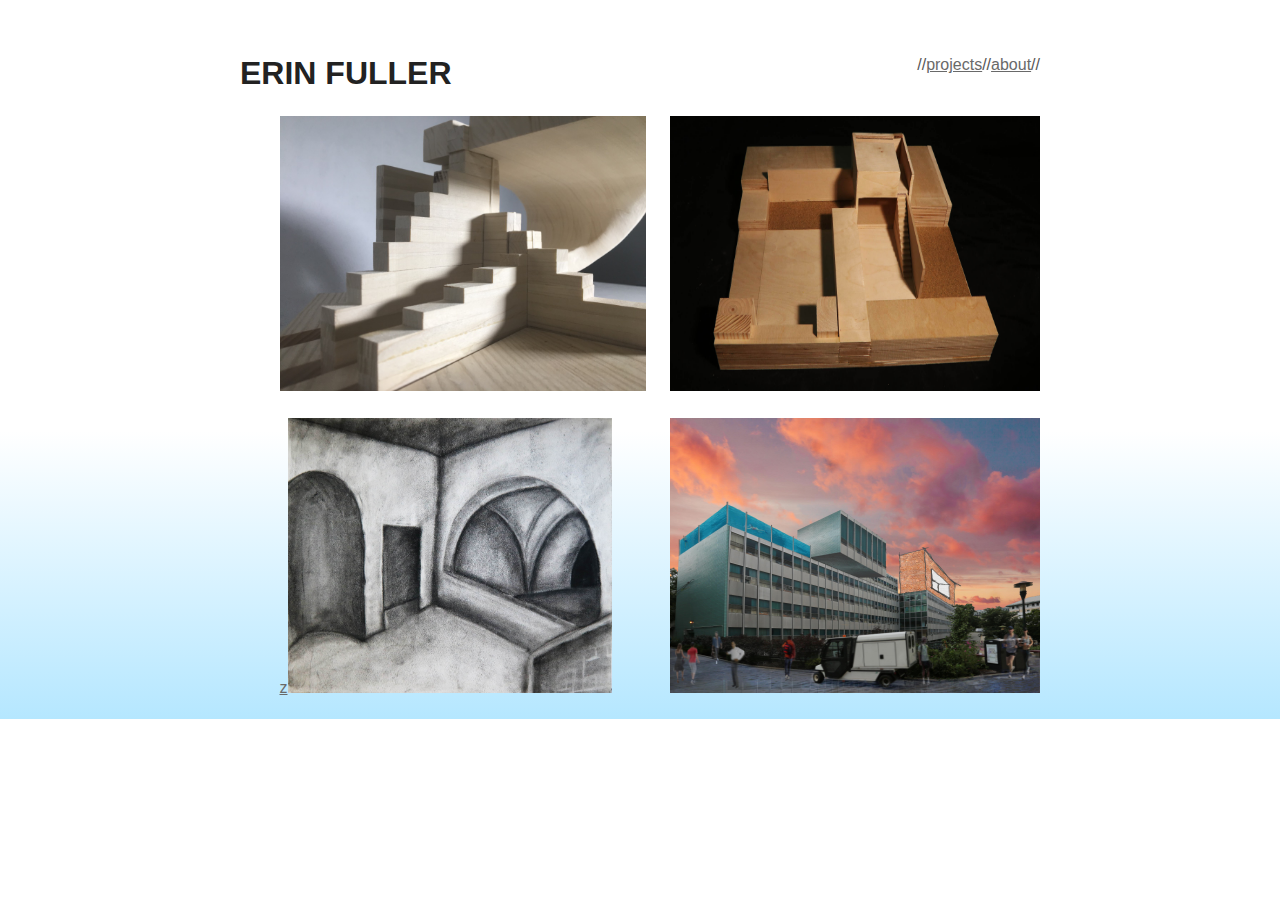
<file: index.html>
<!DOCTYPE html>
<html>
    
    <head>
        <meta charset="utf-8">
        <meta http-equiv="X-UA-Compatible" content="IE=edge">
        <title>ERIN FULLER PORTFOLIO</title>
        <meta name="description" content="An interactive getting started guide for Brackets.">
        <meta name="viewport" content="width=device-width, initial-scale=1.0, maximum-scale=1.0, user-scalable=no"/>
        <link rel="stylesheet" href="main.css">
    </head>
    
    <nav class="indigo darken-4" role="navigation">
  <div class="nav-wrapper container left">
    <ul>
        <li> // </li>
        <li><a href="about.html">about</a></li>
        <li> // </li>
      <li><a href="index.html">projects</a></li>
        <li> // </li>
        </ul>
      <H1> ERIN FULLER </H1>
      
  </div>
</nav>
    
    
    
    <body>
       

        <!--
            LET US KNOW WHAT YOU THINK
        -->
        
        <ul class="rig columns-2">
	<li>
		<a href="wedding-pavilion.html">  <img src= "pictures/wedding pavilion/efuller_assignment17_photo1.jpg" />
            </a>
	</li>
	<li>
		<a href="motion.html">  <img src="pictures/motion/title.jpg"/>
            </a>
<li>
		<a href="digital.html">  <img src = "pictures/digital/efuller_assignment3.jpg" />

<li>
		<a href="analog.html">  z<img src = "pictures/analog/CHARCOAL - CFA .jpg" />

   

        
    </body>
</html>
</file>
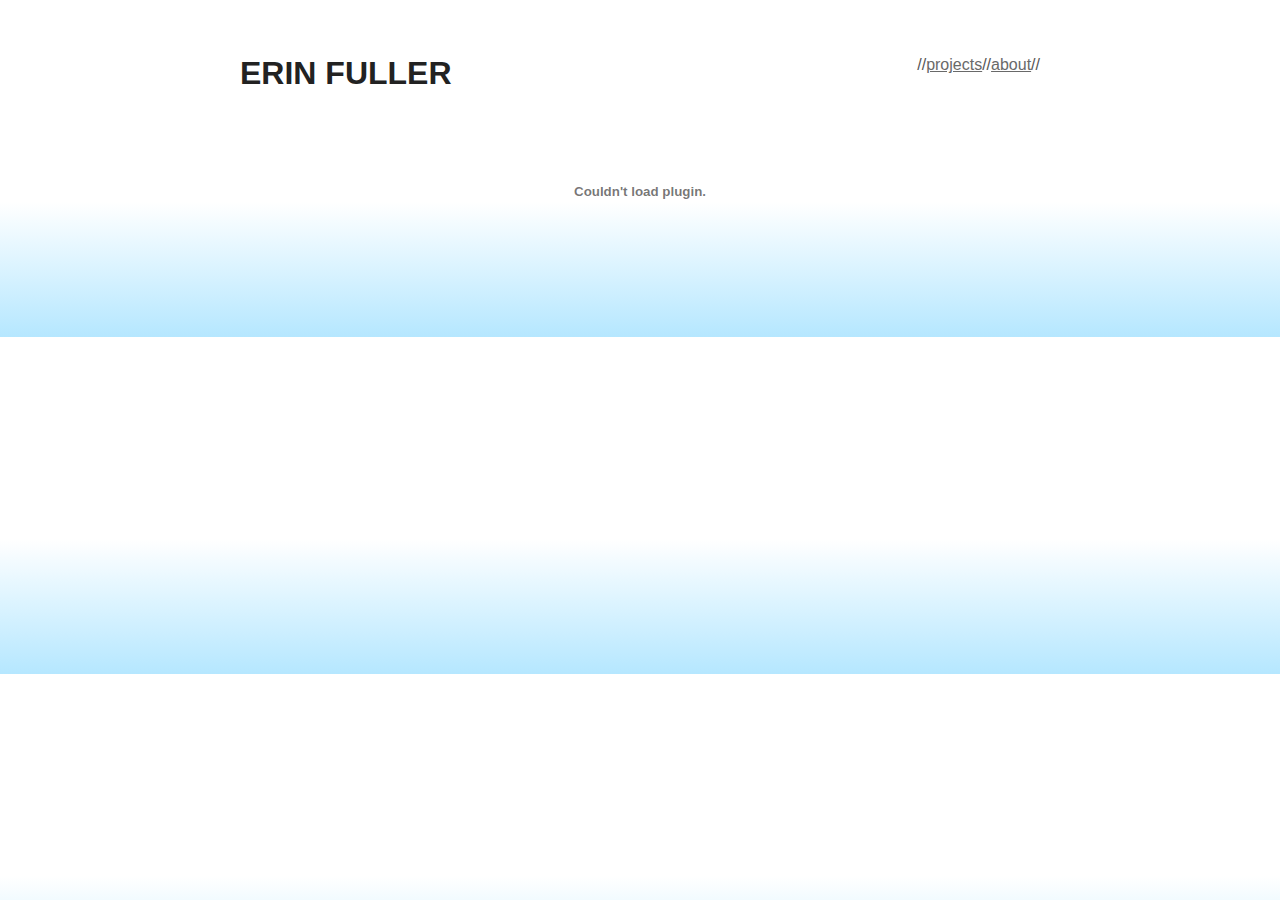
<file: about.html>
<!DOCTYPE html>
<html>
    
    <head>
        <meta charset="utf-8">
        <meta http-equiv="X-UA-Compatible" content="IE=edge">
        <title>ERIN FULLER PORTFOLIO</title>
        <meta name="description" content="An interactive getting started guide for Brackets.">
        <meta name="viewport" content="width=device-width, initial-scale=1.0, maximum-scale=1.0, user-scalable=no"/>
        <link rel="stylesheet" href="main.css">
    </head>
    
    <nav class="indigo darken-4" role="navigation">
  <div class="nav-wrapper container left">
    <ul>
        <li> // </li>
        <li><a href="about.html">about</a></li>
        <li> // </li>
      <li><a href="index.html">projects</a></li>
        <li> // </li>
        </ul>
      <H1> ERIN FULLER </H1>
      
  </div>
</nav>
    
    
    
    <body>
       

        <!--
            LET US KNOW WHAT YOU THINK
        -->
        
      
 
    <center>
        <embed src="pictures/ERIN-FULLER-RESUME%20copy.pdf" width=100%/ height="100%">
               
    </center>
        
    </body>
</html>
</file>
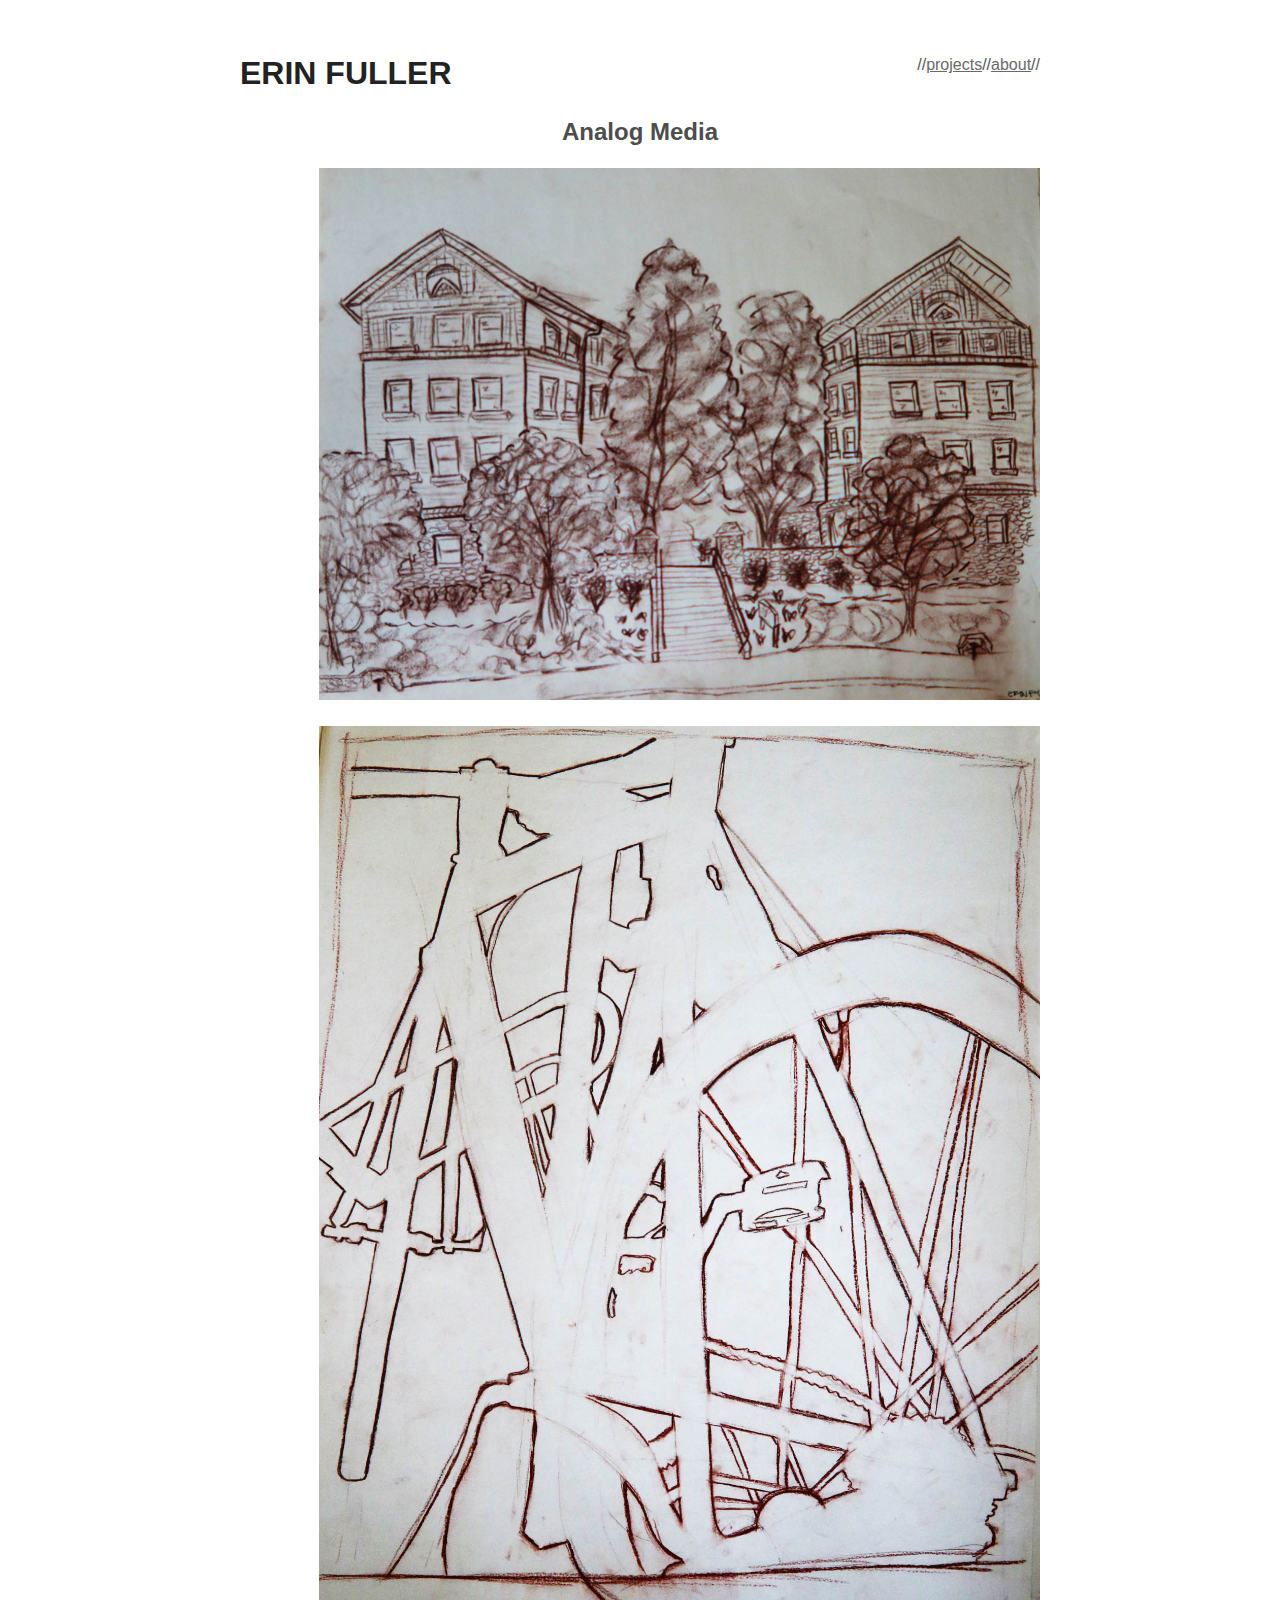
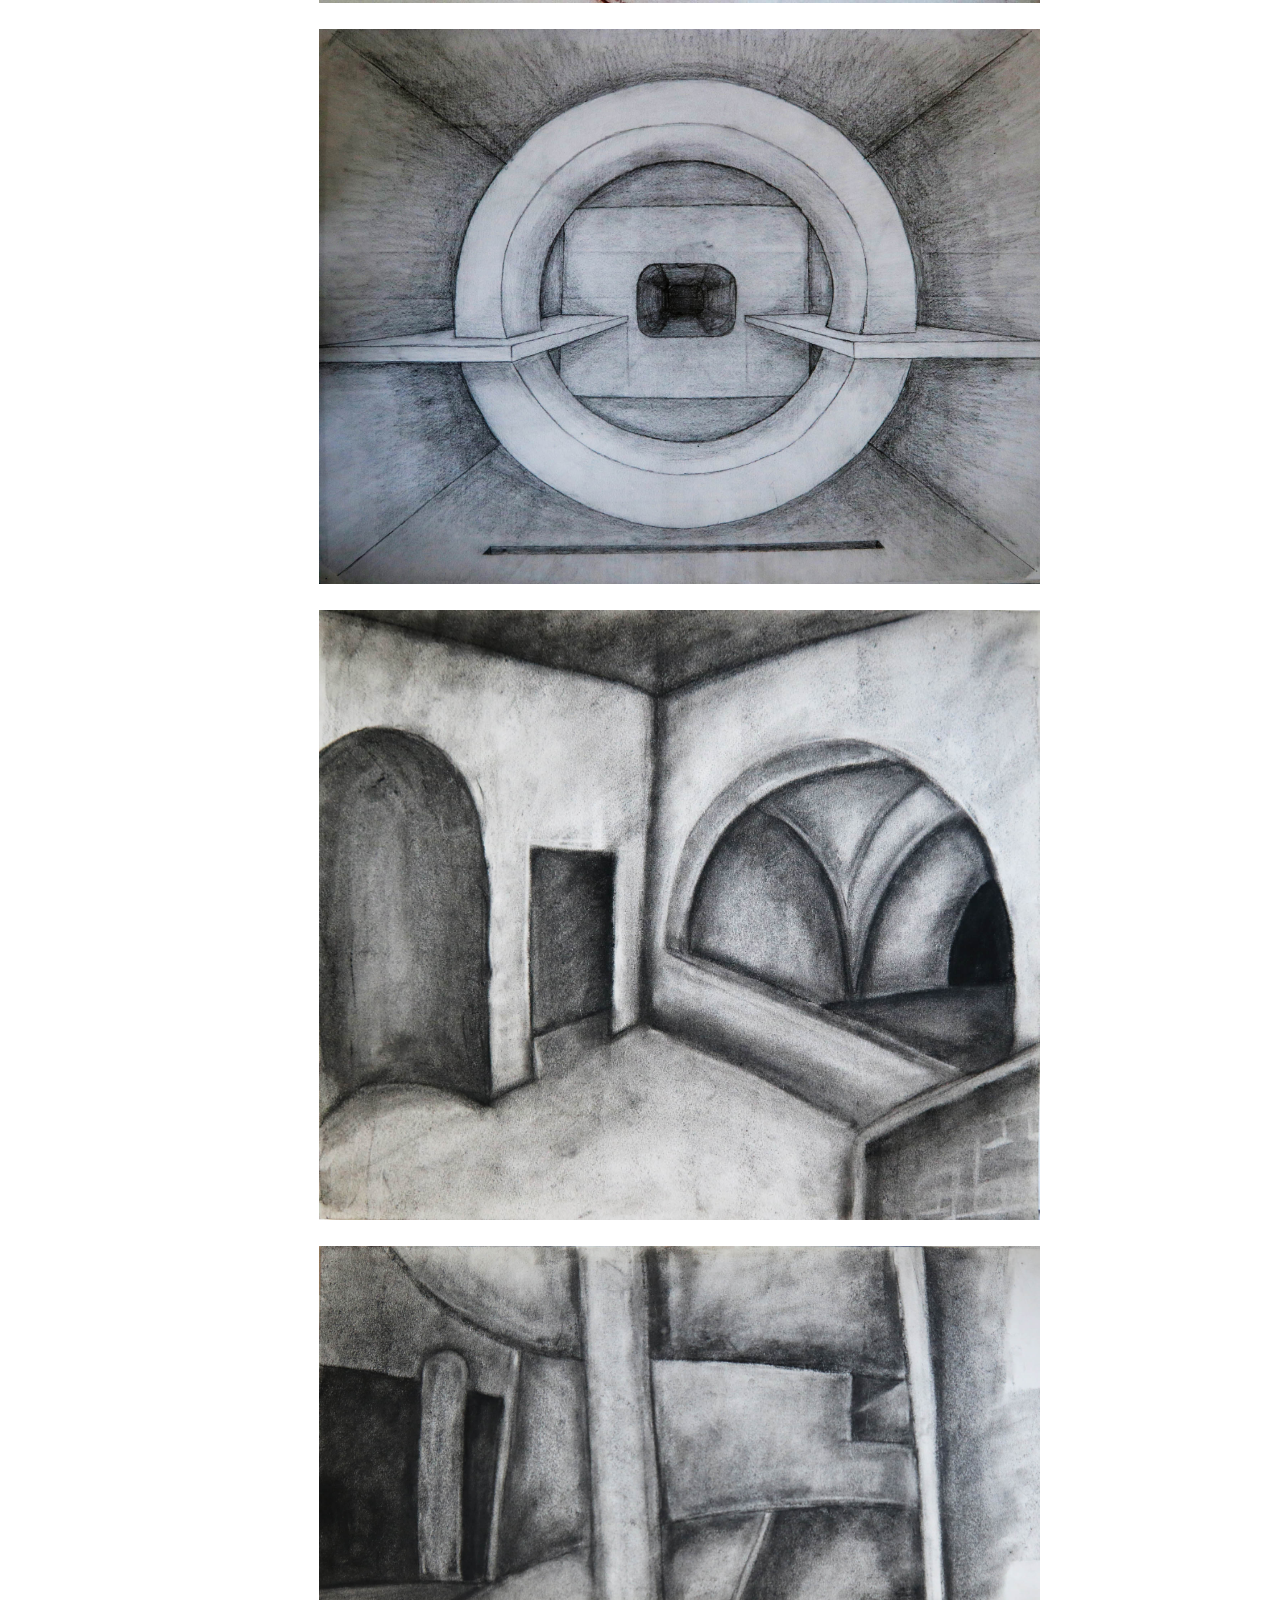
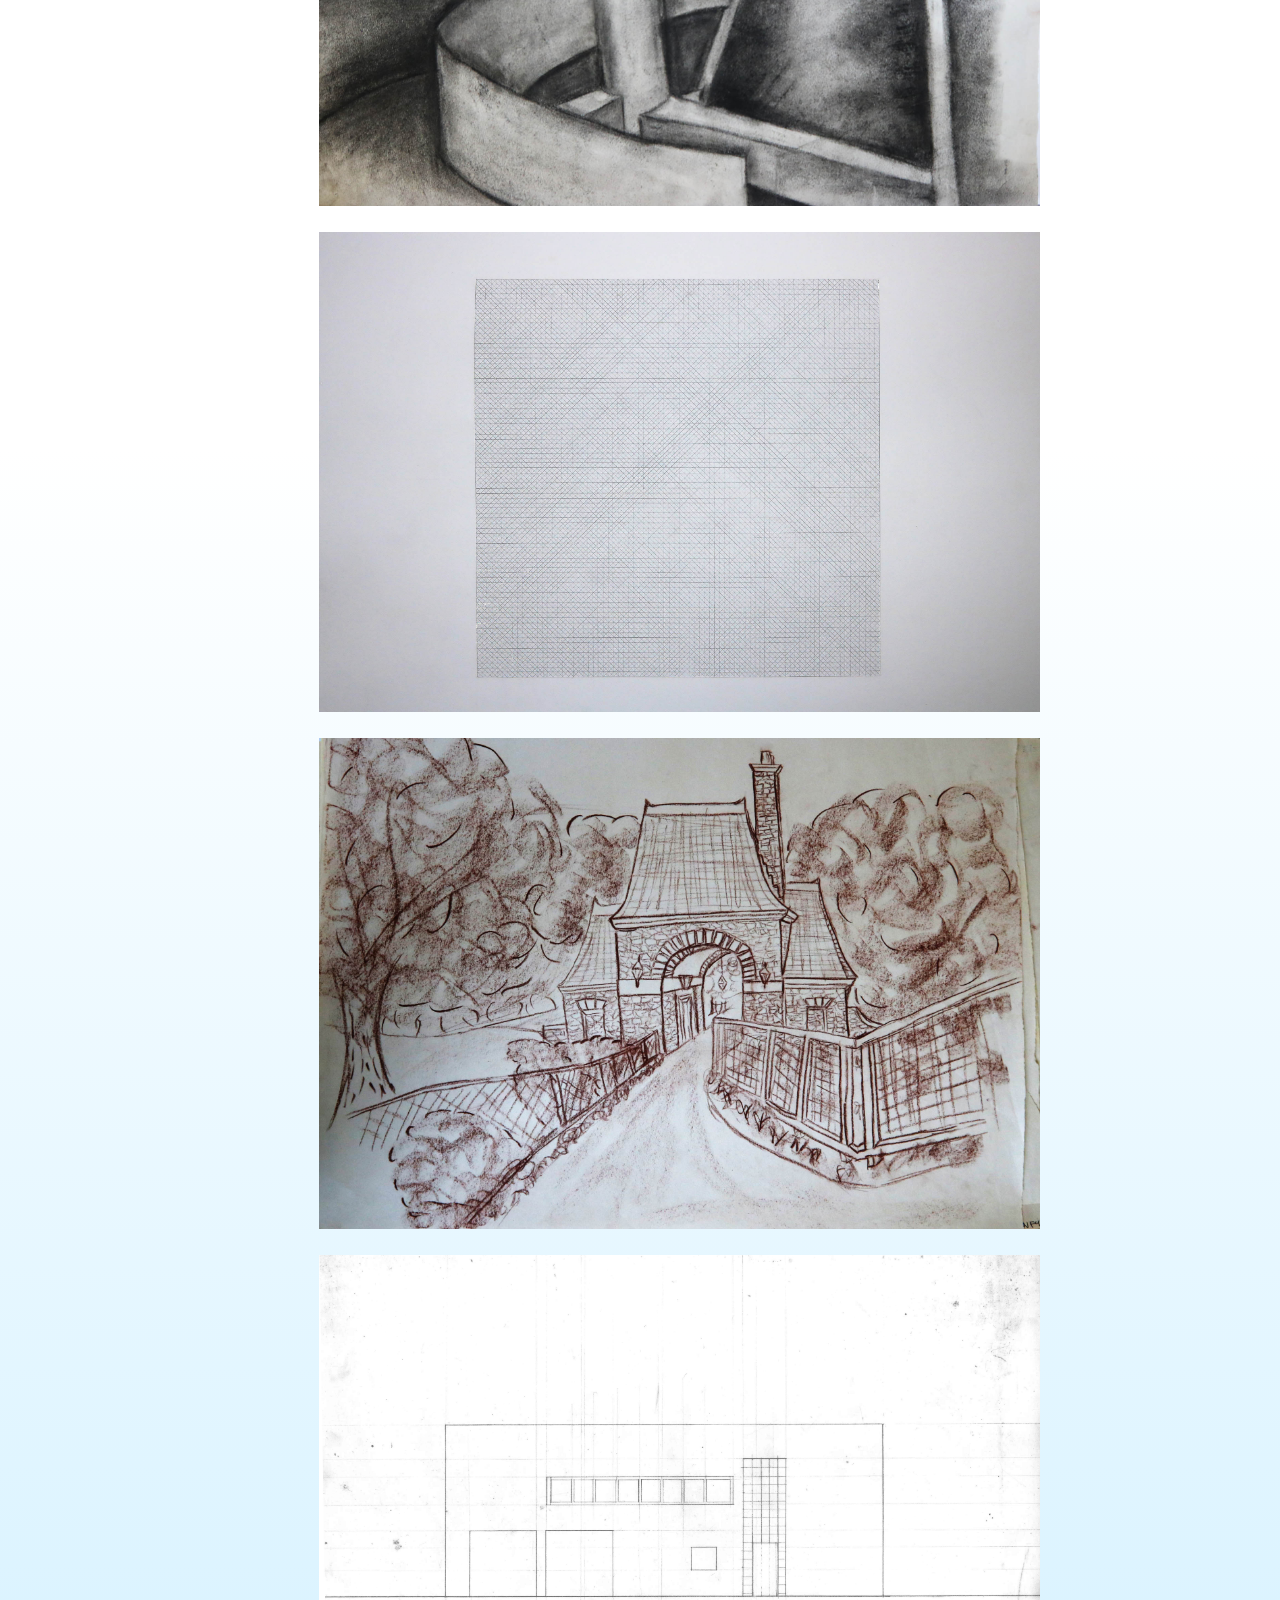
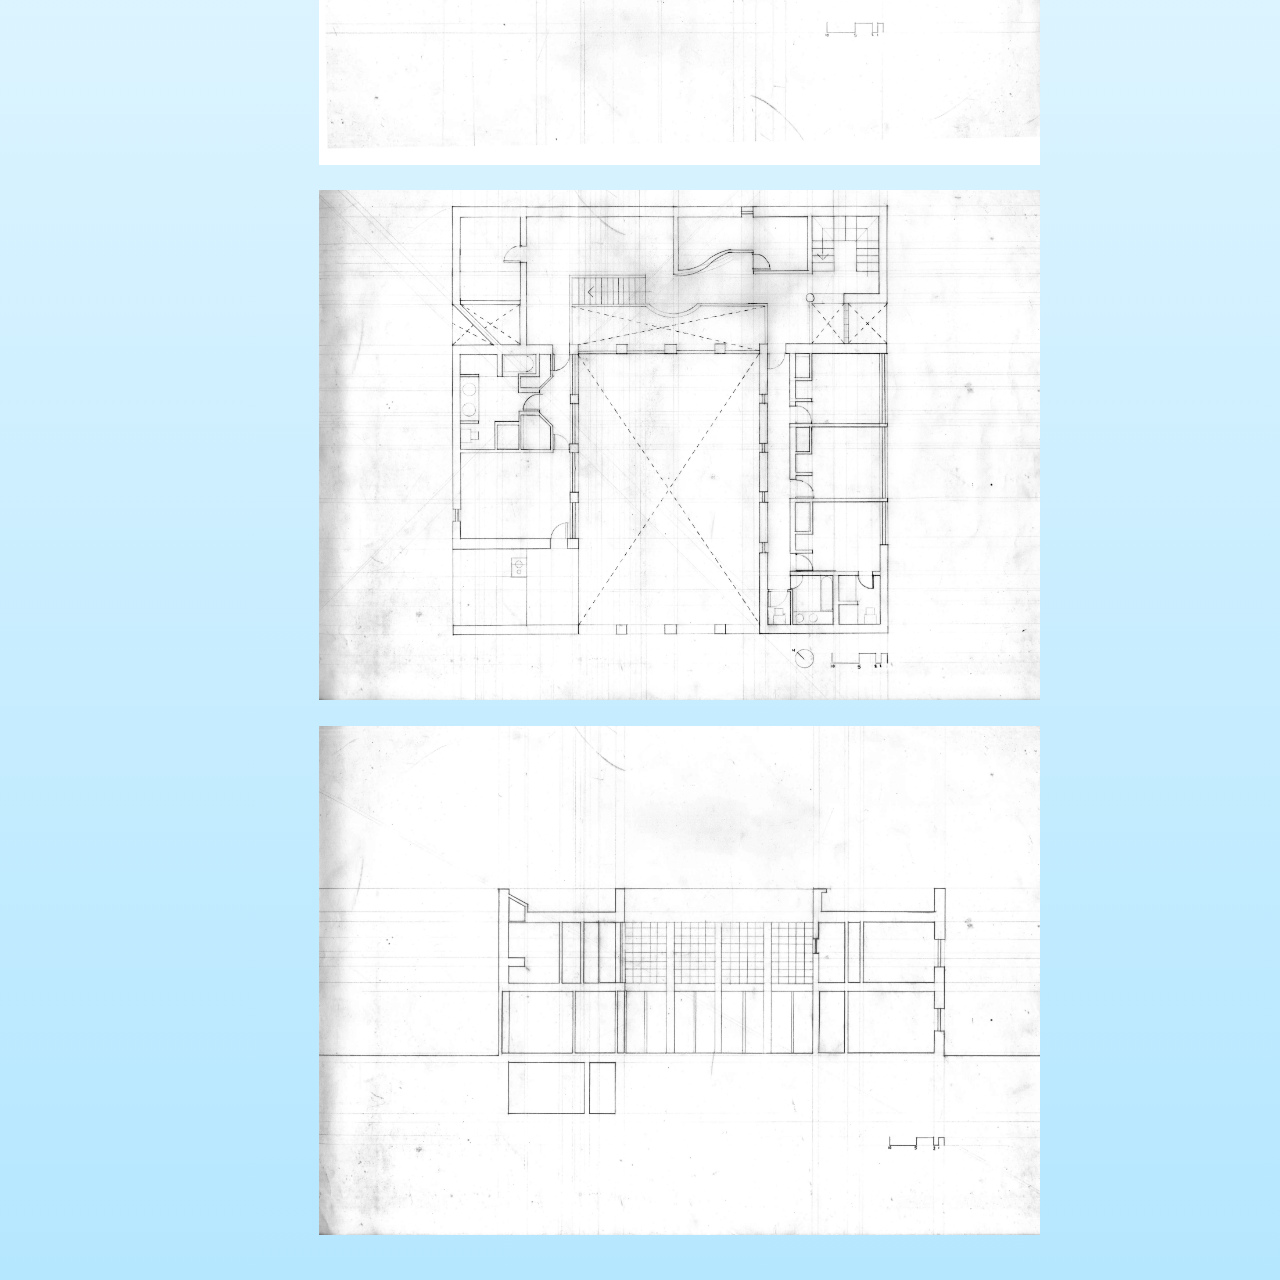
<file: analog.html>
<!DOCTYPE html>
<html>
    
    <head>
        <meta charset="utf-8">
        <meta http-equiv="X-UA-Compatible" content="IE=edge">
        <title>ERIN FULLER PORTFOLIO</title>
        <meta name="description" content="An interactive getting started guide for Brackets.">
        <meta name="viewport" content="width=device-width, initial-scale=1.0, maximum-scale=1.0, user-scalable=no"/>
        <link rel="stylesheet" href="projects.css">
    </head>
    
    <nav class="indigo darken-4" role="navigation">
  <div class="nav-wrapper container left">
    <ul>
        <li> // </li>
        <li><a href="about.html">about</a></li>
        <li> // </li>
      <li><a href="index.html">projects</a></li>
        <li> // </li>
        </ul>
      <H1> ERIN FULLER </H1>
      
  </div>
</nav>
    
    
    
    <body>
       
        <h2> Analog Media</h2>

        <!--
            LET US KNOW WHAT YOU THINK
        -->
        
        <ul class="rig columns-1">
	<li>
	    
       

        <!--
            LET US KNOW WHAT YOU THINK
        -->
        
        <ul class="rig columns-1">
	<li>
		<img src= "pictures/analog/BAM%20-%20CONTOR.jpg" />
	</li>
    <li>
		<img src= "pictures/analog/BICYLE%20-%20FIGURE%20GROUND.jpg" />
	</li>
    <li>
		<img src= "pictures/analog/chainsaw.jpg" />
	</li>
    <li>
		<img src= "pictures/analog/CHARCOAL%20-%20CFA%20.jpg" />
	</li>
    <li>
		<img src= "pictures/analog/CHARCOAL%20-%20GATES.jpg" />
	</li>
    <li>
		<img src= "pictures/analog/ANALOG%20SQUARE.jpg" />
	</li>
    <li>
		<img src= "pictures/analog/FRICK%20-%20CONTOR.jpg" />
	</li>
<li>
		<img src= "pictures/analog/fuller_felderhouse_elevation.jpg" />
	</li>
            <li>
		<img src= "pictures/analog/fuller_felderhouse_floorplan.jpg" />
	</li>
            <li>
		<img src= "pictures/analog/fuller_felderhouse_section.jpg" />
	</li>


        
    </body>
</html>
</file>
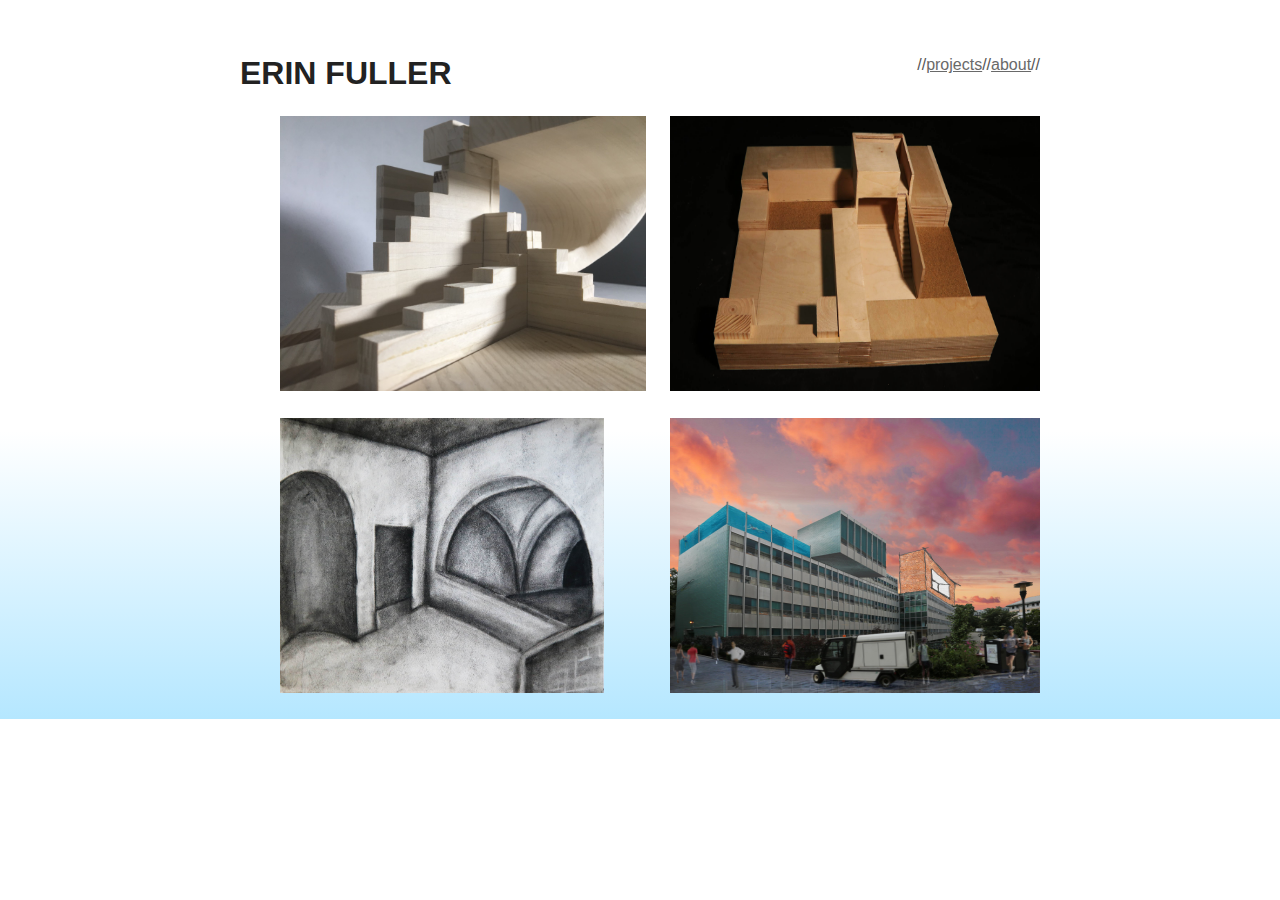
<file: main.html>
<!DOCTYPE html>
<html>
    
    <head>
        <meta charset="utf-8">
        <meta http-equiv="X-UA-Compatible" content="IE=edge">
        <title>ERIN FULLER PORTFOLIO</title>
        <meta name="description" content="An interactive getting started guide for Brackets.">
        <meta name="viewport" content="width=device-width, initial-scale=1.0, maximum-scale=1.0, user-scalable=no"/>
        <link rel="stylesheet" href="main.css">
    </head>
    
    <nav class="indigo darken-4" role="navigation">
  <div class="nav-wrapper container left">
    <ul>
        <li> // </li>
        <li><a href="about.html">about</a></li>
        <li> // </li>
      <li><a href="main.html">projects</a></li>
        <li> // </li>
        </ul>
      <H1> ERIN FULLER </H1>
      
  </div>
</nav>
    
    
    
    <body>
       

        <!--
            LET US KNOW WHAT YOU THINK
        -->
        
        <ul class="rig columns-2">
	<li>
		<a href="wedding-pavilion.html">  <img src= "pictures/wedding pavilion/efuller_assignment17_photo1.jpg" />
            </a>
	</li>
	<li>
		<a href="motion.html">  <img src="pictures/motion/title.jpg"/>
            </a>
<li>
		<a href="digital.html">  <img src = "pictures/digital/efuller_assignment3.jpg" />

<li>
		<a href= analog.html">  <img src = "pictures/analog/CHARCOAL - CFA .jpg" />

   

        
    </body>
</html>
</file>
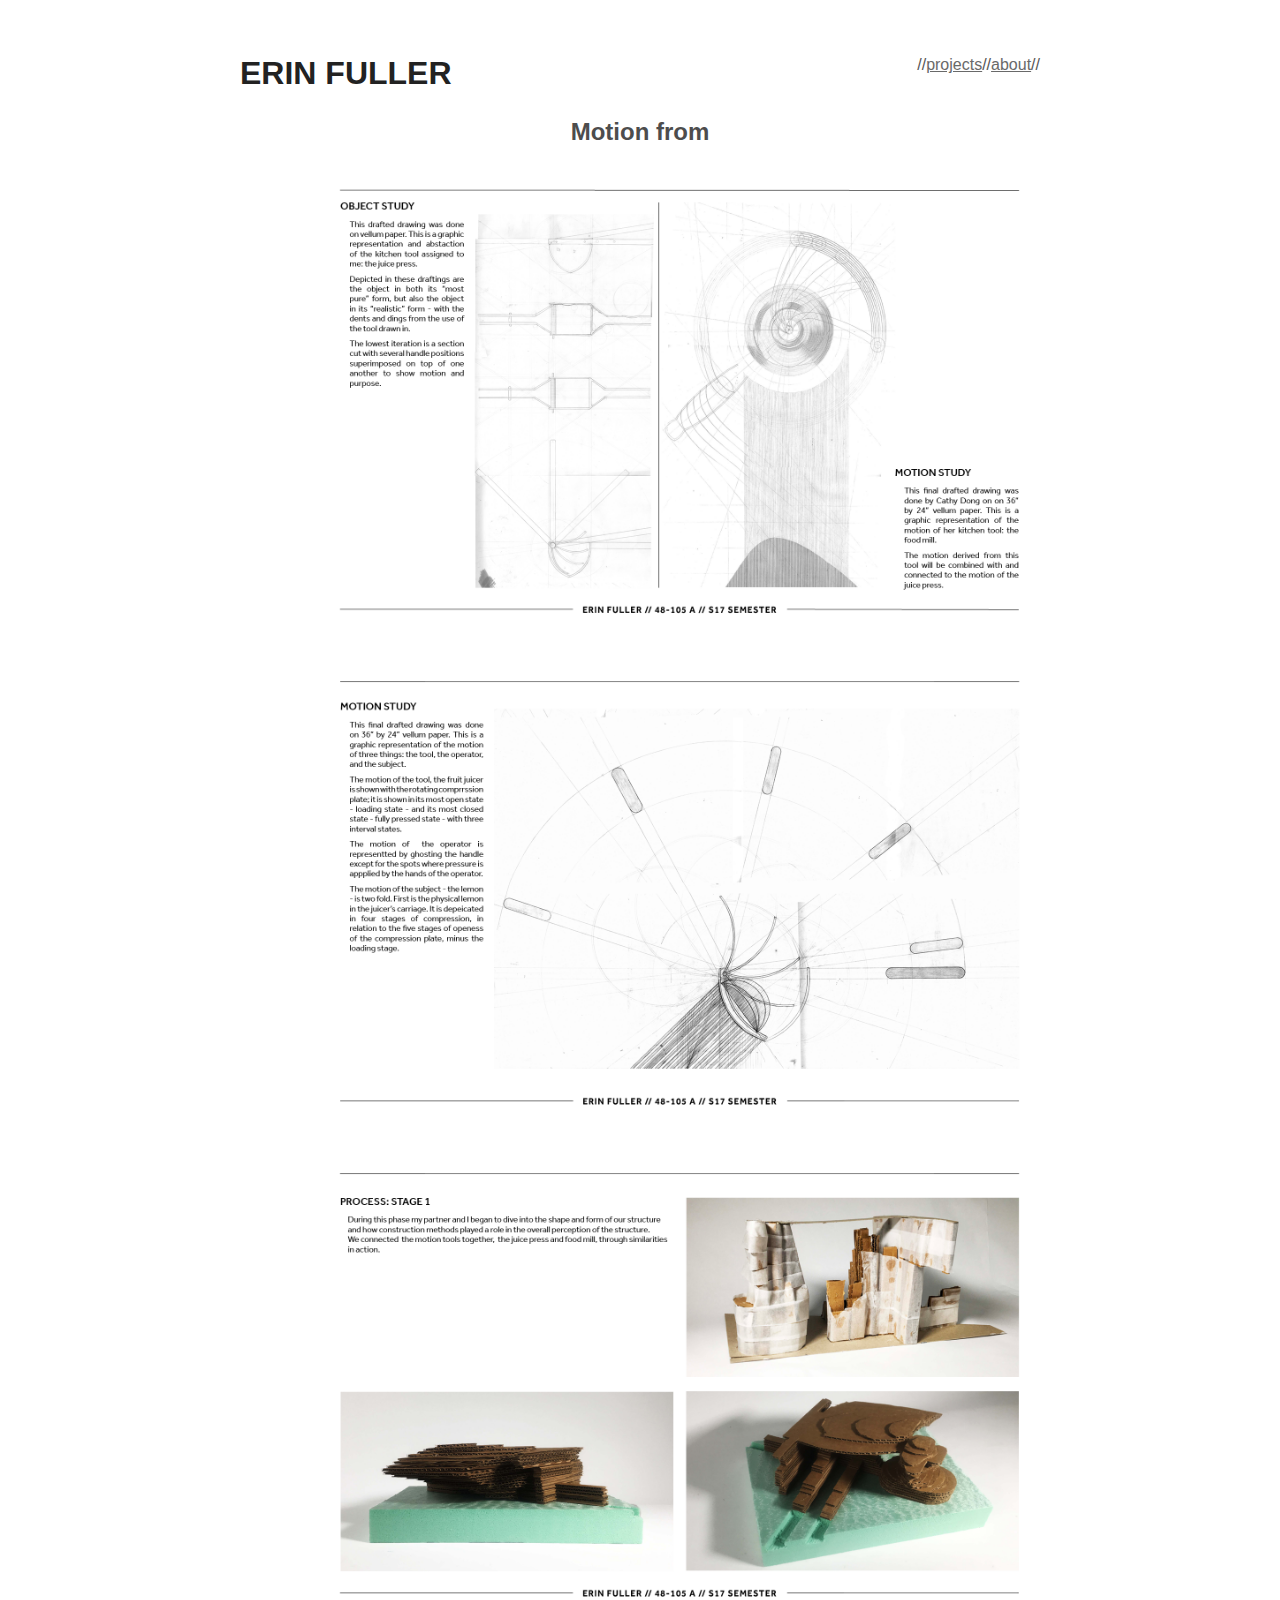
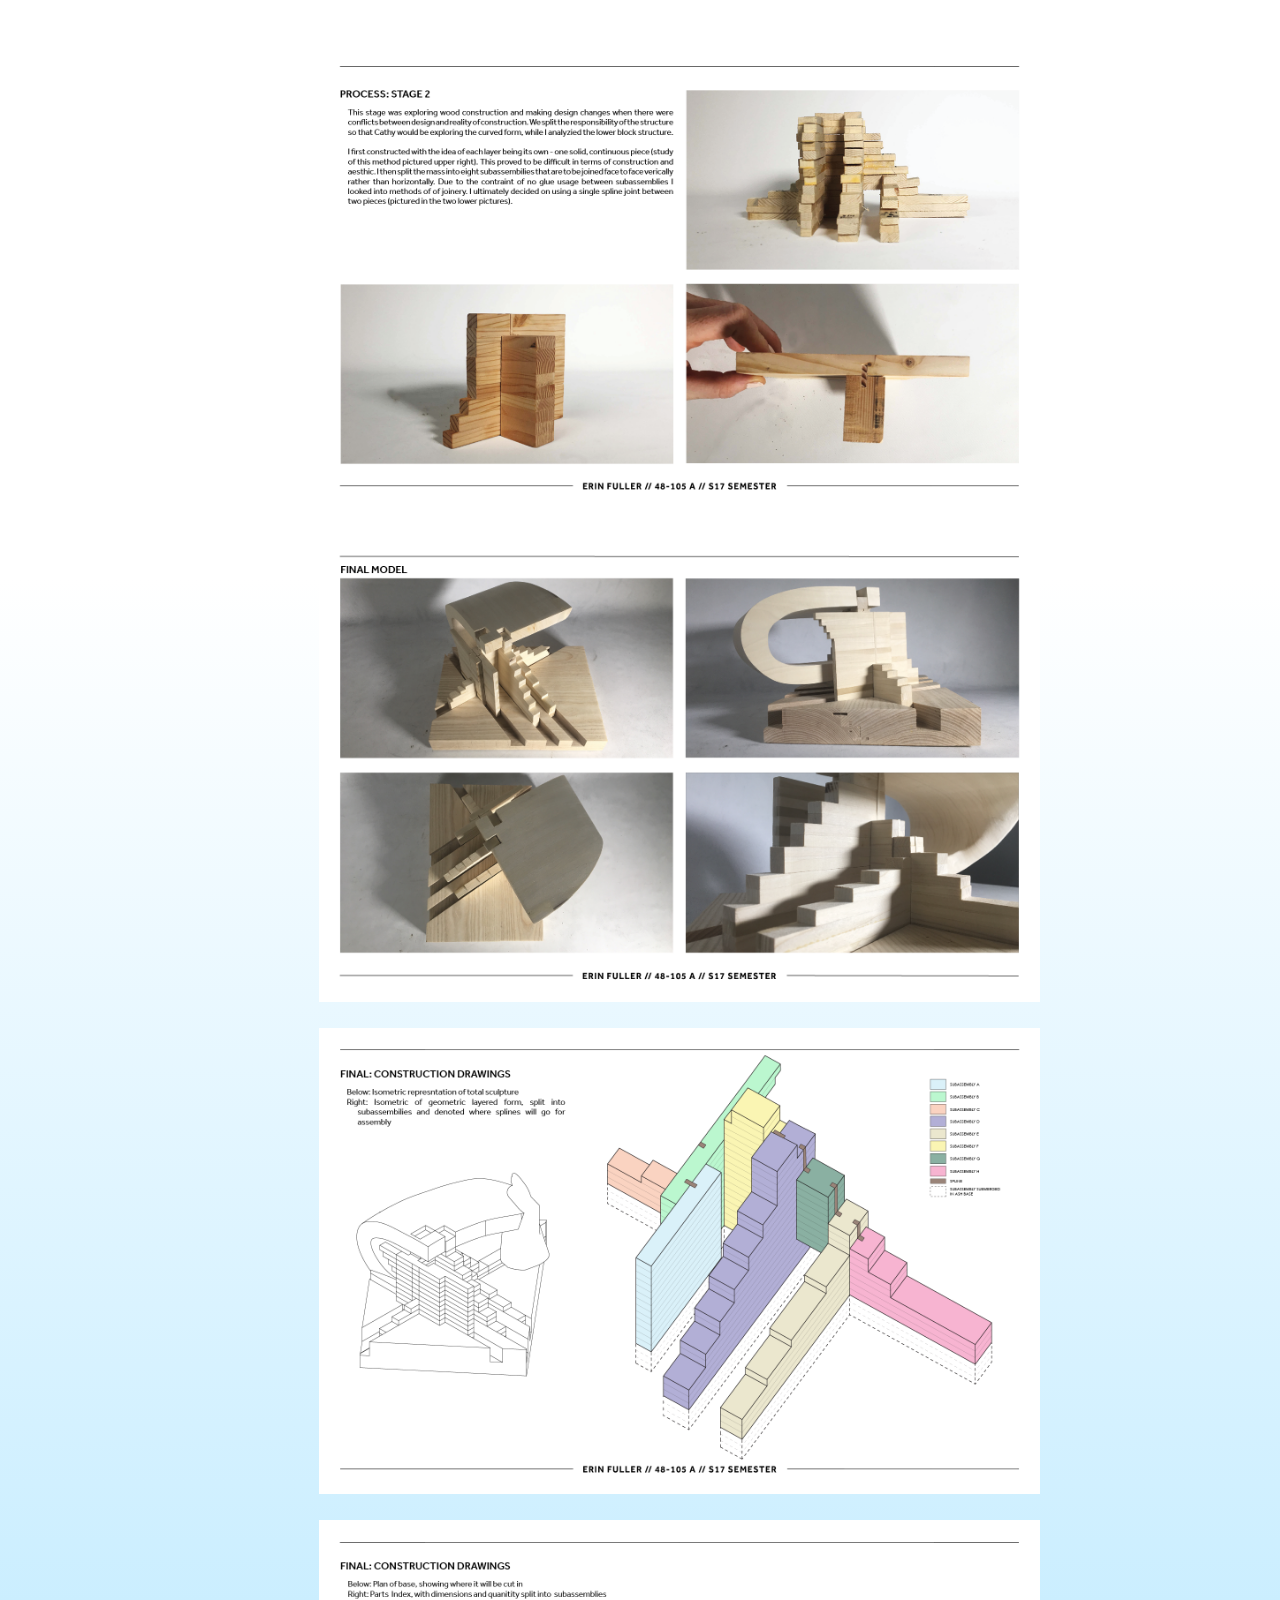
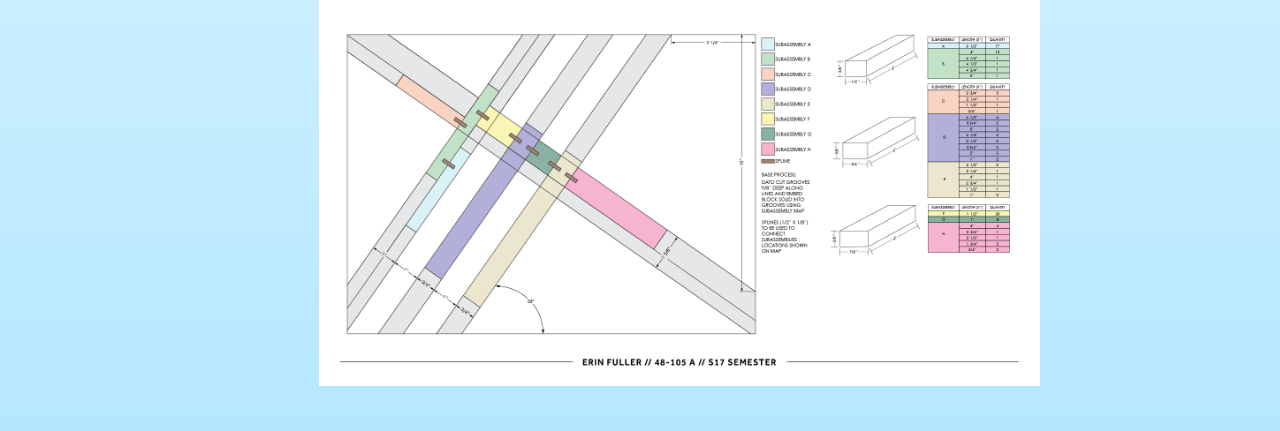
<file: motion.html>
<!DOCTYPE html>
<html>
    
    <head>
        <meta charset="utf-8">
        <meta http-equiv="X-UA-Compatible" content="IE=edge">
        <title>ERIN FULLER PORTFOLIO</title>
        <meta name="description" content="An interactive getting started guide for Brackets.">
        <meta name="viewport" content="width=device-width, initial-scale=1.0, maximum-scale=1.0, user-scalable=no"/>
        <link rel="stylesheet" href="projects.css">
    </head>
    
    <nav class="indigo darken-4" role="navigation">
  <div class="nav-wrapper container left">
    <ul>
        <li> // </li>
        <li><a href="about.html">about</a></li>
        <li> // </li>
      <li><a href="index.html">projects</a></li>
        <li> // </li>
        </ul>
      <H1> ERIN FULLER </H1>
      
  </div>
</nav>
    
    
    
    <body>
       
        <h2> Motion from </h2>

        <!--
            LET US KNOW WHAT YOU THINK
        -->
        
        <ul class="rig columns-1">
	<li>
	    <body>
       

        <!--
            LET US KNOW WHAT YOU THINK
        -->
        
        <ul class="rig columns-1">
	<li>
		<img src= "pictures/motion/48105_S17_Fuller_Erin_Motion.png" />
	</li>
    <li>
		<img src= "pictures/motion/48105_S17_Fuller_Erin_Motion2.png" />
	</li>
    <li>
		<img src= "pictures/motion/48105_S17_Fuller_Erin_Motion3.png" />
	</li>
    <li>
		<img src= "pictures/motion/48105_S17_Fuller_Erin_Motion4.png" />
	</li>
    <li>
		<img src= "pictures/motion/48105_S17_Fuller_Erin_Motion5.png" />
	</li>
    <li>
		<img src= "pictures/motion/48105_S17_Fuller_Erin_Motion6.png" />
	</li>
    <li>
		<img src= "pictures/motion/48105_S17_Fuller_Erin_Motion7.png" />
	</li>


	


        
    </body>
</html>
</file>
<file: main.css>
html {
    background-color: black;
    background-image: linear-gradient(0deg, rgb(181, 231, 255) 0%, white 40%);
    -webkit-font-smoothing: antialiased;
}

body {
    background: ;

    color: #545454;
    font-family: Effra, sans-serif;
    font-size: 16px;
    line-height: 1.5;
    margin: 0 auto;
    max-width: 800px;
    padding: 2em 2em 4em;
}

h1, h2, h3, h4, h5, h6 {
    color: #222;
    font-weight: 600;
    line-height: 1.3;
}

h2 {
    text-align: center; color: #4d4d4d
}

a {
    color: dimgray;
}

b, strong {
    font-weight: 600;
}

samp {
    display: none;
}

ul {
    list-style-type: none;
    margin: 10;
    padding: ;
}
li {
    float: RIGHT;
}

a {
    display: inline-block;
    padding: 0px;
    background-color: ;
}



@keyframes colorize {
    0% {
        -webkit-filter: grayscale(100%);
        filter: grayscale(100%);
    }
    100% {
        -webkit-filter: grayscale(0%);
        filter: grayscale(0%);
    }
}





ul.rig {
	list-style: none;
	font-size: 0px;
	margin-left: -2.5%; /* should match li left margin */
}
ul.rig li {
	display: inline-block;
	padding: 0px;
	margin: 0 0 2.5% 2.5%;

	font-size: 16px;
	font-size: 1rem;
	vertical-align: top;


}
ul.rig li img {
	max-width: 100%;
	height: 275px;
	margin: 0 0 0px;
}
ul.rig li h3 {
	margin: 0 0 0px;
}
ul.rig li p {
	font-size: .9em;
	line-height: 1.5em;
	color: #999;
}
/* class for 2 columns */
ul.rig.columns-2 li {
	width: 47.5%; /* this value + 2.5 should = 50% */
}
/* class for 3 columns */
ul.rig.columns-3 li {
	width: 30.5%; /* this value + 2.5 should = 33% */
}
/* class for 4 columns */
ul.rig.columns-4 li {
	width: 22.5%; /* this value + 2.5 should = 25% */
}
 
@media (max-width: 480px) {
	ul.grid-nav li {
		display: block;
		margin: 0 0 5px;
	}
	ul.grid-nav li a {
		display: block;
	}
	ul.rig {
		margin-left: 0;
	}
	ul.rig li {
		width: 100% !important; /* over-ride all li styles */
		margin: 0 0 1px;
	}
}
</file>
<file: projects.css>
html {
    background-color: black;
    background-image: linear-gradient(0deg, rgb(181, 231, 255) 0%, white 40%);
    -webkit-font-smoothing: antialiased;
}

body {
    background: ;

    color: #545454;
    font-family: Effra, sans-serif;
    font-size: 16px;
    line-height: 1.5;
    margin: 0 auto;
    max-width: 800px;
    padding: 2em 2em 4em;
}

h1, h2, h3, h4, h5, h6 {
    color: #222;
    font-weight: 600;
    line-height: 1.3;
}

h2 {
    text-align: center; color: #4d4d4d
}

a {
    color: dimgray;
}

b, strong {
    font-weight: 600;
}

samp {
    display: none;
}

ul {
    list-style-type: none;
    margin: 10;
    padding: ;
}
li {
    float: RIGHT;
}

a {
    display: inline-block;
    padding: 0px;
    background-color: ;
}



@keyframes colorize {
    0% {
        -webkit-filter: grayscale(100%);
        filter: grayscale(100%);
    }
    100% {
        -webkit-filter: grayscale(0%);
        filter: grayscale(0%);
    }
}





ul.rig {
	list-style: none;
	font-size: 0px;
	margin-left: -2.5%; /* should match li left margin */
}
ul.rig li {
	display: inline-block;
	padding: 0px;
	margin: 0 0 2.5% 2.5%;

	font-size: 16px;
	font-size: 1rem;
	vertical-align: top;


}
ul.rig li img {
	max-width: 100%;
	height: auto;
	margin: 0 0 0px;
}
ul.rig li h3 {
	margin: 0 0 0px;
}
ul.rig li p {
	font-size: .9em;
	line-height: 1.5em;
	color: #999;
}
/* class for 2 columns */
ul.rig.columns-2 li {
	width: 47.5%; /* this value + 2.5 should = 50% */
}
/* class for 3 columns */
ul.rig.columns-3 li {
	width: 30.5%; /* this value + 2.5 should = 33% */
}
/* class for 4 columns */
ul.rig.columns-4 li {
	width: 22.5%; /* this value + 2.5 should = 25% */
}
 
@media (max-width: 480px) {
	ul.grid-nav li {
		display: block;
		margin: 0 0 5px;
	}
	ul.grid-nav li a {
		display: block;
	}
	ul.rig {
		margin-left: 0;
	}
	ul.rig li {
		width: 100% !important; /* over-ride all li styles */
		margin: 0 0 1px;
	}
}
</file>
